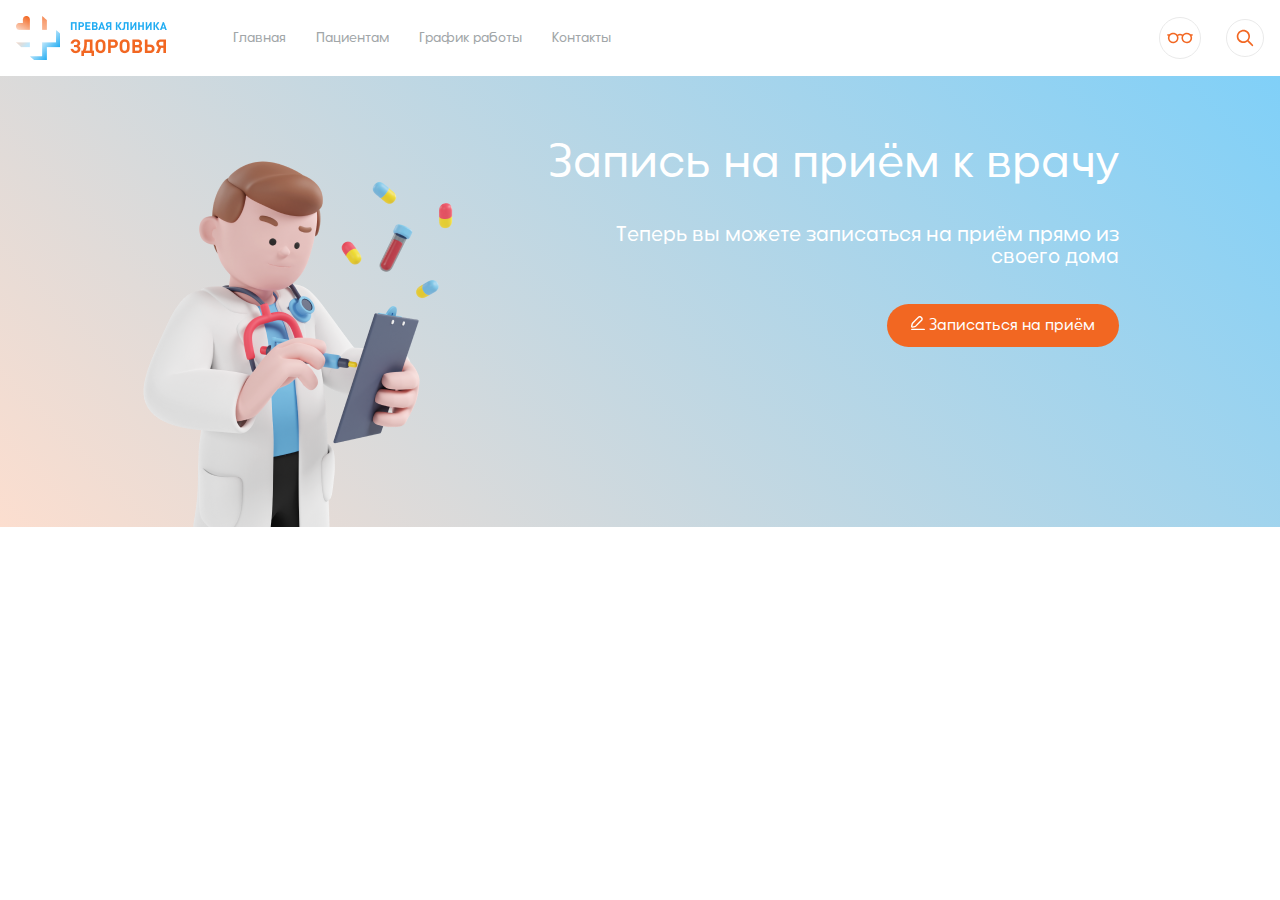
<file: index.html>
<!DOCTYPE html>
<html lang="en">
<head>
    <meta charset="UTF-8">
    <meta name="viewport" content="width=device-width, initial-scale=1.0">
    <link rel="stylesheet" href="css/reset.css">
    <link rel="stylesheet" href="css/style.css">
    <title>Document</title>
</head>
<body>
    <header class="header">
        <div class="container">
            <div class="header__inner">
                <a class="logo"><img src="./img/logo.png" alt=""></a>
                <nav>
                    <ul>
                        <li><a href="index.html">Главная</a></li>
                        <li><a href="#">Пациентам</a></li>
                        <li><a href="#">График работы</a></li>
                        <li><a href="#">Контакты</a></li>
                    </ul>
                </nav>
                <div class="header__icons">
                    <div class="header__icon">
                        <svg width="26" height="26" viewBox="0 0 26 26" fill="none" xmlns="http://www.w3.org/2000/svg">
                            <g clip-path="url(#clip0_5_33)">
                            <path d="M1.95312e-05 9.69871C0.194004 9.2686 0.526113 9.10559 0.993809 9.1325C1.45744 9.15891 1.92361 9.14317 2.38877 9.13402C2.48018 9.13199 2.5924 9.1 2.65842 9.04059C4.89838 7.03625 8.31139 7.26731 10.2609 9.53723C10.2883 9.56871 10.3035 9.61035 10.3213 9.64184C12.1103 8.4302 13.8643 8.42461 15.6437 9.61899C15.6777 9.58699 15.728 9.54586 15.7706 9.49813C17.7897 7.25512 21.0321 7.05352 23.3213 9.02434C23.3955 9.08832 23.5122 9.13098 23.6108 9.13352C24.0754 9.14469 24.5421 9.15942 25.0057 9.1325C25.4739 9.10559 25.805 9.26961 25.9995 9.69871C25.9995 9.8343 25.9995 9.96938 25.9995 10.105C25.7197 10.7509 25.1433 10.6757 24.6142 10.6595C24.7483 11.1201 24.9067 11.5573 25.0017 12.0077C25.6293 14.9886 23.3995 17.9999 20.3613 18.2894C17.3941 18.5722 14.8546 16.5527 14.4889 13.6013C14.3869 12.7766 14.4772 11.961 14.7799 11.1805C14.8444 11.0145 14.8114 10.9266 14.6763 10.822C13.7028 10.0689 12.2947 10.0694 11.3242 10.8225C11.1887 10.9276 11.1602 11.0134 11.2196 11.1805C12.3551 14.3777 10.3487 17.7465 7.00428 18.2701C4.13158 18.72 1.34877 16.6491 0.956738 13.7734C0.818613 12.7598 0.939473 11.7843 1.35385 10.8469C1.3767 10.7946 1.39396 10.7402 1.42494 10.6575C0.855684 10.6768 0.280332 10.7489 -0.000488281 10.1045C1.95312e-05 9.96988 1.95312e-05 9.8343 1.95312e-05 9.69871ZM10.0181 13.0097C10.0237 10.9154 8.33221 9.20563 6.24408 9.19598C4.14174 9.18582 2.43092 10.886 2.42635 12.9904C2.42178 15.0851 4.11229 16.7939 6.1999 16.8045C8.30072 16.8157 10.0126 15.1145 10.0181 13.0097ZM15.9819 13.0046C15.9844 15.0988 17.681 16.8015 19.7697 16.805C21.8695 16.8091 23.5762 15.0998 23.5737 12.9959C23.5712 10.8916 21.8624 9.18836 19.761 9.19598C17.6724 9.20359 15.9794 10.9093 15.9819 13.0046Z" fill="#F26722"/>
                            </g>
                            <defs>
                            <clipPath id="clip0_5_33">
                            <rect width="26" height="26" fill="white"/>
                            </clipPath>
                            </defs>
                        </svg>    
                    </div>
                    <div class="header__icon">
                        <svg width="22" height="22" viewBox="0 0 22 22" fill="none" xmlns="http://www.w3.org/2000/svg">
                            <path d="M9.82615 2.75C10.0896 2.79039 10.3564 2.81531 10.6159 2.87375C13.3324 3.48391 15.0988 5.12489 15.7979 7.81903C16.3097 9.79129 15.8972 11.6295 14.7147 13.2911C14.6808 13.3384 14.6481 13.3869 14.5931 13.4664C14.6451 13.5051 14.7027 13.5373 14.7478 13.5824C16.1434 14.9759 17.5373 16.3711 18.9325 17.7646C19.1658 17.9979 19.2724 18.2677 19.189 18.5956C19.0438 19.1679 18.3649 19.4051 17.8961 19.0463C17.8282 18.9943 17.7685 18.932 17.7079 18.8714C16.3243 17.4887 14.9416 16.1051 13.5584 14.7224C13.521 14.685 13.4819 14.6502 13.4381 14.6085C12.9788 14.957 12.4928 15.2453 11.969 15.4705C8.11857 17.1243 3.65197 14.7563 2.87811 10.6489C2.82654 10.3761 2.7926 10.1002 2.75049 9.82567C2.75049 9.52531 2.75049 9.22539 2.75049 8.92504C2.79217 8.65133 2.82697 8.37676 2.87639 8.10477C3.33787 5.56488 5.41756 3.43192 7.94584 2.91071C8.28014 2.84196 8.62045 2.80242 8.95775 2.74957C9.24693 2.75 9.53654 2.75 9.82615 2.75ZM14.3576 9.38137C14.3624 6.63824 12.1263 4.39828 9.38057 4.39656C6.6383 4.39442 4.39705 6.62965 4.39146 9.37149C4.38588 12.1073 6.62498 14.3494 9.37068 14.3572C12.1117 14.3645 14.3529 12.1279 14.3576 9.38137Z" fill="#F26722"/>
                        </svg>     
                    </div>
                </div>
            </div>
        </div>
    </header>

    <main class="main">
        <section class="offer">
            <div class="container">
                <div class="offer__inner">
                    <img src="./img/offer__img.png" alt="Доктор" class="offer__img">
                    <div class="offer__info">
                        <h1>Запись на приём к врачу</h1>
                        <h2>Теперь вы можете записаться на приём прямо из своего дома</h2>
                        <a href="vrachi.html" class="button">
                            <svg width="14" height="14" viewBox="0 0 14 14" fill="none" xmlns="http://www.w3.org/2000/svg">
                                <g clip-path="url(#clip0_7_252)">
                                <path d="M9.09409 -0.000184326C9.32569 0.0632532 9.55784 0.124777 9.78835 0.191495C9.84878 0.208995 9.90538 0.241534 9.96198 0.270245C10.7424 0.667277 11.5851 1.71482 11.73 2.51161C11.8832 3.35298 11.6849 4.11314 11.0757 4.72591C9.05171 6.7622 7.01761 8.7881 4.98788 10.8186C4.71526 11.0913 4.37647 11.2179 4.00706 11.2898C3.23433 11.4402 2.46186 11.5922 1.69132 11.7522C0.954403 11.9053 0.224051 11.447 0.0397546 10.7126C-0.0373547 10.4055 0.00940307 10.108 0.0733874 9.80775C0.228153 9.08232 0.378817 8.35607 0.531669 7.63036C0.600028 7.30607 0.746044 7.02333 0.981473 6.78735C2.99671 4.76829 5.01222 2.7495 7.02663 0.729347C7.42011 0.334777 7.89179 0.101261 8.44194 0.0227844C8.46819 0.0189563 8.49362 0.00747192 8.51933 -0.000457764C8.711 -0.000184326 8.90241 -0.000184326 9.09409 -0.000184326ZM1.38807 10.3913C1.43593 10.3888 1.46327 10.3902 1.48952 10.3858C2.27073 10.2548 3.05194 10.1249 3.83233 9.98931C3.90753 9.97618 3.99421 9.94501 4.04616 9.89278C6.05237 7.88357 8.05612 5.87189 10.0577 3.85802C10.5501 3.36255 10.5469 2.73364 10.0582 2.23271C9.89909 2.06946 9.73667 1.90978 9.57507 1.749C9.10694 1.2836 8.4187 1.28415 7.95249 1.75091C6.07206 3.63462 4.19683 5.52353 2.30655 7.39712C2.01616 7.68478 1.83022 7.98118 1.76979 8.39271C1.67245 9.05798 1.52015 9.71532 1.38807 10.3913Z" fill="white"/>
                                <path d="M0.659822 14C0.35658 13.9141 0.116229 13.7744 0.0309161 13.4974C-0.10799 13.0471 0.236541 12.661 0.79244 12.6593C2.01935 12.6558 3.24654 12.658 4.47346 12.658C7.36369 12.658 10.2542 12.6574 13.1444 12.6582C13.6754 12.6585 14.0563 13.0011 13.9932 13.4222C13.9541 13.6828 13.7654 13.8471 13.4827 13.9439C13.4233 13.9642 13.3621 13.9814 13.3019 14C9.08799 14 4.87377 14 0.659822 14Z" fill="white"/>
                                </g>
                                <defs>
                                <clipPath id="clip0_7_252">
                                <rect width="14" height="14" fill="white"/>
                                </clipPath>
                                </defs>
                            </svg>
                            <span>Записаться на приём</span>
                        </button>
                    </div>
                </div>
            </div>
        </section>
    </main>
    
    
    <script src="https://ajax.googleapis.com/ajax/libs/jquery/3.7.1/jquery.min.js"></script>
    <script src="js/script.js"></script>
</body>
</html>
</file>
<file: css/style.css>
/*====================== Подключение шрифтов ======================*/
@font-face {
    font-family: DN-Light;
    src: url("../fonts/dnpro_regular.otf");
}


@font-face {
    font-family: DN-Regular;
    src: url("../fonts/dnpro_regular.otf");
}

@font-face {
    font-family: DN-Medium;
    src: url("../fonts/DINPro-Medium.ttf");
}

@font-face {
    font-family: DN-Bold;
    src: url("../fonts/DINPro-Bold.ttf");
}


html {
    scroll-behavior: smooth;
    overflow-x: hidden;
}

.mycontainer {
    margin: 0 auto;
    width: 100%;
    padding: 0 50px;
}


/*====================== Шапка ======================*/

.header {
    box-shadow: 0 2px 8px 0 rgba(27, 25, 56, 0.05);
}

.header__inner {
    display: flex;
    align-items: center;
    padding: 16px;
}

.logo {
    margin-right: 65px;
}

nav ul {
    display: flex;
    align-items: center;
    gap: 30px;
}

nav ul li a{
    font-family: DN-Regular;
    font-size: 14px;
    color: #A1A6A8;
    line-height: 160%;
    cursor: pointer;
}

.header__icons {
    display: flex;
    align-items: center;
    gap: 25px;
    margin-left: auto;
}

.header__icon {
    display: flex;
    align-items: center;
    justify-content: center;
    padding: 7px;
    border-radius: 100%;
    border: 1px solid #EAEAEA;
    cursor: pointer;
}



/*====================== Оффер главной страницы ======================*/

.offer {
    height: 451px;
    background: linear-gradient(45deg, #FCDECF, #80D0F8);
}

.offer__inner {
    display: flex;
    align-items: flex-start;
    justify-content: space-between;
    max-width: 1060px;
    margin: 0 auto;
    padding-top: 64px;
}

.offer__info {
    display: flex;
    flex-direction: column;
    align-items: flex-end;
}

.offer__info h1 {
    font-family: DN-Regular;
    font-size: clamp(40px, 3.75vw, 54px);
    color: #FFFFFF;
    margin-bottom: 35px;
    text-align: right;
}

.offer__info h2 {
    text-align: right;
    font-family: DN-Regular;
    font-size: clamp(18px, 1.66vw, 24px);
    color: #FFFFFF;
    margin-bottom: 35px;
    max-width: 550px;
    margin-left: auto;
}

.offer__info .button {
    padding: 12px 24px;
    background-color: #F26722;
    border-radius: 22px;
    color: #FFFFFF;
    font-family: DN-Light;
    cursor: pointer;
}



/*====================== Блок выбора врача ======================*/

.appointment__inner {
    padding-left: 232px;
    padding-top: 73px;
    padding-right: 69px;
    max-width: 1340px;
}


.appointment__inner h2 {
    font-family: DN-Bold;
    font-size: 18px;
    color: #000000;
    margin-bottom: 10px;
}

.appointment__inner span {
    font-family: DN-Light;
    font-size: 13px;
    color: #54607A;
}

.appointment__dropdown {
    position: relative;
    margin-top: 18px;
    padding: 10px;
    font-family: DN-Medium;
    font-size: 13px;
    border-radius: 12px;
    background-color: #F0F2F4;
    display: flex;
    align-items: center;
    justify-content: space-between;
    width: 400px;
    cursor: pointer;
    margin-bottom: 15px;
    transition: all .3s ease;
}

.appointment__dropdown:hover {
    background-color: #E1E3E9;
}

.dropdown__link-selector {
    width: 400px;
    display: flex;
    align-items: center;
    justify-content: space-between;
    gap: 5px;
}
  
  .dropdown__link-selector:hover {
    cursor: pointer;
}
  
.dropdown__link-selector svg {
    transition: transform 0.4s ease-in-out;
}
  
.rotate_row {
    transform: rotate(-180deg);
    transition: transform 0.3s ease-in-out;
}
  
.dropdown__content-selector {
    max-height: 200px;
    overflow-y: scroll;
    width: 100%;
    position: absolute;
    top: 40px;
    left: 0;
    z-index: 1200;
    border: 1px solid #E2E8F0;
    background-color: #FFFFFF;
    border-radius: 15px;
    box-shadow: none !important;
    display: none;
}

.dropdown__content-selector::-webkit-scrollbar {
    width: 0px;
    height: 200px;               /* ширина scrollbar */
}
.dropdown__content-selector::-webkit-scrollbar-track {
    background: #FFFFFF;        /* цвет дорожки */
}
.dropdown__content-selector::-webkit-scrollbar-thumb {
    background-color: #EFF9FE;    /* цвет плашки */
    border-radius: 4px;       /* закругления плашки */
     
}
  
.dropdown__content-selector p:first-child {
    border-radius: 15px 15px 0 0;
}
  
.dropdown__content-selector p:last-child {
    border-radius: 0 0 15px 15px;
}

.selected__direction {
    margin-bottom: 0 !important;
}
  
.dropdown__content-selector p {
    display: block;
    width: 100%;
    padding: 15px 20px;
    font-family: "Gilroy-Regular";
    font-weight: normal;
    font-size: 16px;
    color: #505759;
    transition: all 0.4s ease;
}
  
.dropdown__content-selector p:hover {
    background-color: #EFF9FE;
}


hr {
    height: 1px;
    background-color: #071C47;
    opacity: 0.12;
    margin-bottom: 25px;
}

.appointment__doctors {
    margin-bottom: 18px;
}

.doctor__items {
    display: flex;
    gap: 24px;
    flex-wrap: wrap;
    margin-bottom: 14px;
}

.doctor__item {
    padding: 24px;
    border-radius: 12px;
    border: 1px solid  #E1E4E9;
    width: fit-content;
    display: flex;
    align-items: flex-start;
    gap: 10px;
}


.active__card {
    border: 1px solid #21ACF2;
}

.fifth-row a {
    padding: 7px 11px;
    background-color: #21ACF2;
    color: #FFFFFF;
    border-radius: 8px;
}

.doctor__info-row {
    display: flex;
    align-items: center;
}

.doctor__info h3 {
    font-family: DN-Medium;
    font-size: 14px;
    margin-right: 20px;
}

.doctor__info p {
    font-family: DN-Light;
    font-size: 13px;
    color: #8B93A5;
}

.doctor__info-row.first-row {
    margin-bottom: 16px;
}

.doctor__info-row.second-row p {
    color: #000000;
    margin-bottom: 13px;
}

.doctor__info-row.third-row {
    display: flex;  
    align-items: center;
    justify-content: space-between;
    margin-bottom: 17px;
}


.doctor__info-row.third-row span {
    font-family: DN-Regular;
    font-size: 13px;
    color: #21ACF2;
    cursor: pointer;
}

.doctor__dates {
    display: flex;
    align-items: center;
    border-radius: 7px;
    border: 1px solid #CAD5F4;
}

.doctor__date {
    padding: 9px;
    font-family: DN-Regular;
    font-size: 13px;
    cursor: pointer;
    position: relative;
}

.doctor__date-active {
    background-color: #EFF9FE;
    border-radius: 7px;
}

.doctor__date:nth-child(2)::after {
    content: '';
    position: absolute;
    height: 16px;
    width: 1px;
    background-color: #EFF9FE;
    right: 0;
    top: 8px;
}

.doctor__times {
    display: flex;
    align-items: center;
    gap: 8px;
}

.doctor__time {
    border-radius: 8px;
    color: #FFFFFF;
    background-color: #21ACF2;
    font-family: DN-Regular;
    font-size: 14px;
    padding: 7px 11px;
    cursor: pointer;
}


.appointment__button {
    width: 100%;
    display: flex;
    align-items: center;
    justify-content: center;
    padding: 11px 0;
    border-radius: 12px;
    border:  1px solid #E2E8F0;
    font-family: DN-Regular;
    font-size: 14px;
    cursor: pointer;
    margin-bottom: 25px;
}


form {
    margin-top: 25px;
    margin-bottom: 60px;
}


.form-row {
    display: flex;
    align-items: center;
    gap: 24px;
    margin-bottom: 52px;
}

.form__input {
    flex: 1;
}

.form__input p {
    font-family: DN-Medium;
    font-size: 16px;
    margin-bottom: 11px;
}

.form__input input {
    width: 100%;
    padding: 10px;
    border-radius: 8px;
    border: 1px solid #D3D9DE;
    font-family: DN-Medium;
    font-size: 16px;
}

form button {
    display: flex;
    align-items: center;
    gap: 10px;
    padding: 12px 24px;
    background-color: #FBD9C7;
    border-radius: 12px;
    transition: all .3s ease;
}

form button:hover {
    background-color: #F26722;
}

form button span {
    font-family: DN-Light !important;
    font-size: 16px !important;
    color: #ffffff !important;
}

.error-message {
    margin-bottom: 10px;
    color: red;
    font-family: DN-Light;
    font-size: 16px;
}

@media only screen and (max-width: 1440px) {
    .appointment__inner {
        padding-right: 0;
        padding-left: 0;
        max-width: 1040px;
    }
}






/*====================== Календарь ======================*/

#pickadateandtime {
    border: 1px solid #000;
}



.card {
    box-shadow: 0px 4px 8px 0px #7986CB;
  }



  
  .datepicker {
    background-color: #fff !important;
    color: #000 !important;
    border: 1px solid #ccc;
    padding: 10px !important;
  }
  
  .datepicker-dropdown:after {
    border-bottom: 6px solid #000;
  }
  
  thead tr:nth-child(3) th {
    color: #000 !important;
    font-weight: bold;
    padding-top: 20px;
    padding-bottom: 10px;
  }
  
  .dow, .old-day, .day, .new-day {
    width: 40px !important;
    height: 40px !important;
    border-radius: 0px !important;
  }
  
  .old-day:hover, .day:hover, .new-day:hover, .month:hover, .year:hover, .decade:hover, .century:hover {
    border-radius: 6px !important;
    background-color: #eee;
    color: #000;
  }
  
  .active {
    border-radius: 6px !important;
    background-image: linear-gradient(#90CAF9, #64B5F6) !important;
    color: #000 !important;
  }
  
  .disabled {
    color: #616161 !important;
  }
  
  .prev, .next, .datepicker-switch {
    border-radius: 0 !important;
    padding: 20px 10px !important;
    text-transform: uppercase;
    font-size: 20px;
    color: #000 !important;
    opacity: 0.8;
  }
  
  .prev:hover, .next:hover, .datepicker-switch:hover {
    background-color: inherit !important;
    opacity: 1;
  }
  
  .cell {
    margin: 2px;
    cursor: pointer;
    width: 112px;
    height: 31px;
    display: flex;
    align-items: center;
    justify-content: center;
    border-radius: 8px;
    background-color: #21ACF2;

  }
  
  .cell:hover {
    border: 1px solid #F26722;
  }
  
  .cell.select {
    background-color: #F26722;
    color: #fff;
  }
  
  .fa-calendar {
    color: #fff;
    font-size: 30px;
    padding-top: 8px;
    padding-left: 5px;
    cursor: pointer;
  }

  .col-md-2 {
    width: 112px;
    flex: 0;
  }

  .row  {
    gap: 24px;
  }
</file>
